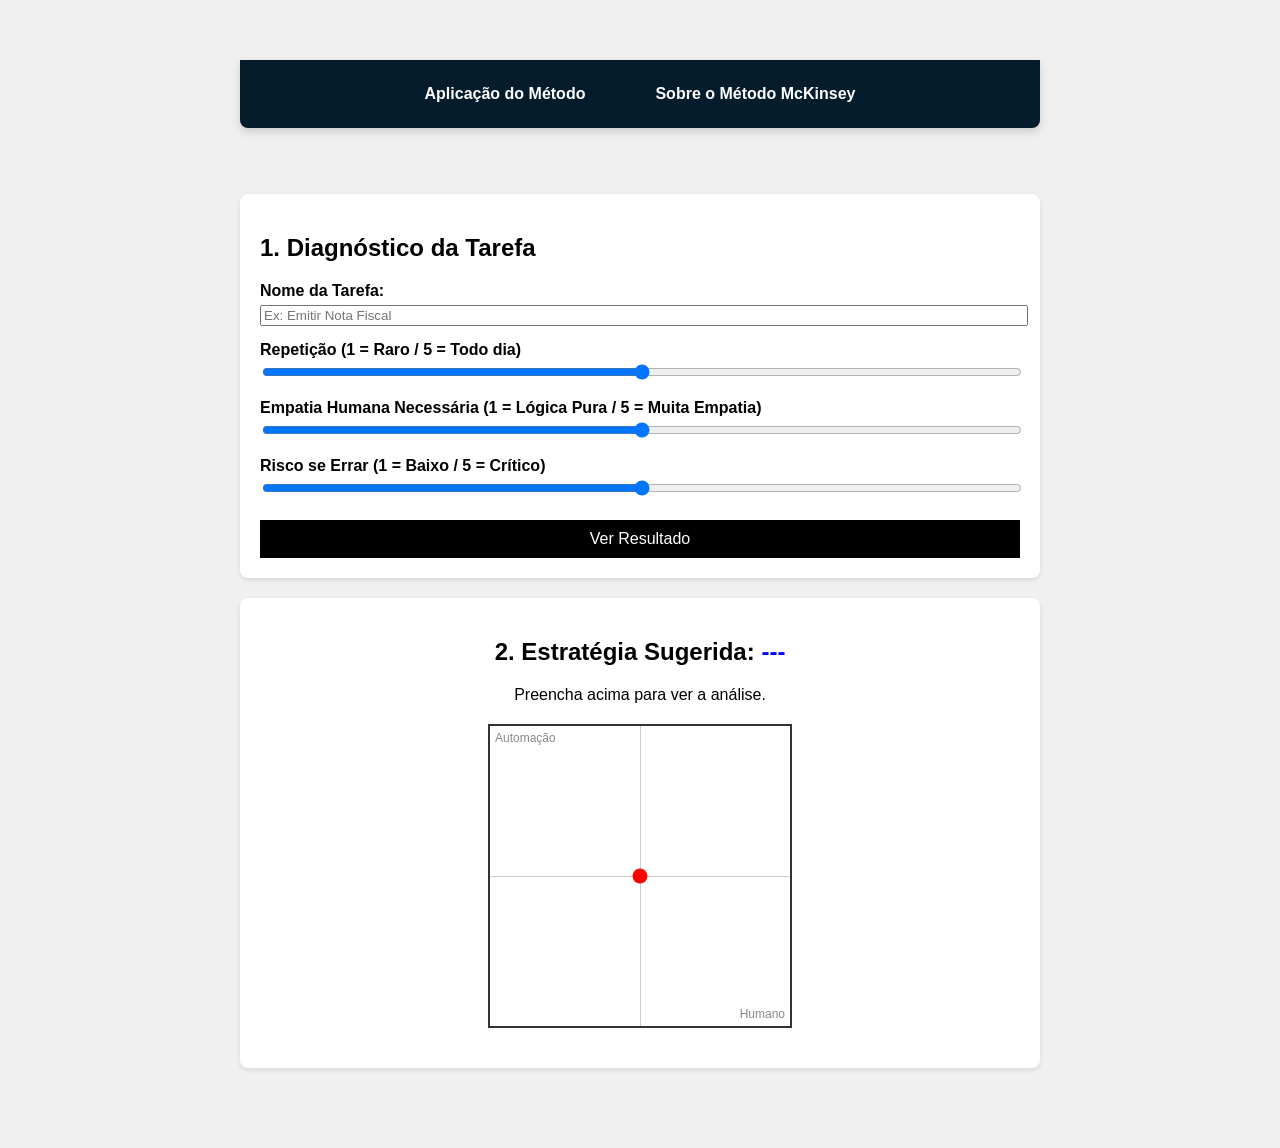
<file: index.html>
<!DOCTYPE html>
<html lang="pt-BR">
<head>
    <meta charset="UTF-8">
    <link rel="stylesheet" href="./style.css">
    <script src="./javascript.js"defer></script>
    <title>Protótipo do Método Mckinsey</title>
</head>
<body>

    <nav>
        <a href="./index.html">Aplicação do Método</a>
        <a href="./metodo.html">Sobre o Método McKinsey</a>
    </nav>

<br>
<br>
    <div id="sessao-formulario">
        <h2>1. Diagnóstico da Tarefa</h2>
        
        <label>Nome da Tarefa:</label>
        <input type="text" id="nome" placeholder="Ex: Emitir Nota Fiscal">

        <label>Repetição (1 = Raro / 5 = Todo dia)</label>
        <input type="range" id="repeticao" min="1" max="5" step="0.5" value="3">

        <label>Empatia Humana Necessária (1 = Lógica Pura / 5 = Muita Empatia)</label>
        <input type="range" id="empatia" min="1" max="5" step="0.5" value="3">

        <label>Risco se Errar (1 = Baixo / 5 = Crítico)</label>
        <input type="range" id="risco" min="1" max="5" step="0.5" value="3">

        <button id="botao-calcular" onclick="calcular()">Ver Resultado</button>
    </div>

    <div id="sessao-resultado">
        <h2>2. Estratégia Sugerida: <span id="resultado-titulo" style="color: blue;">---</span></h2>
        <p id="resultado-texto">Preencha acima para ver a análise.</p>

        <div id="grafico-container">
            <div id="linha-vertical"></div>
            <div id="linha-horizontal"></div>
            
            <span id="texto-automacao">Automação</span>
            <span id="texto-humano">Humano</span>

            <div id="bolinha"></div>
        </div>
    </div>


</body>
</html>
</file>
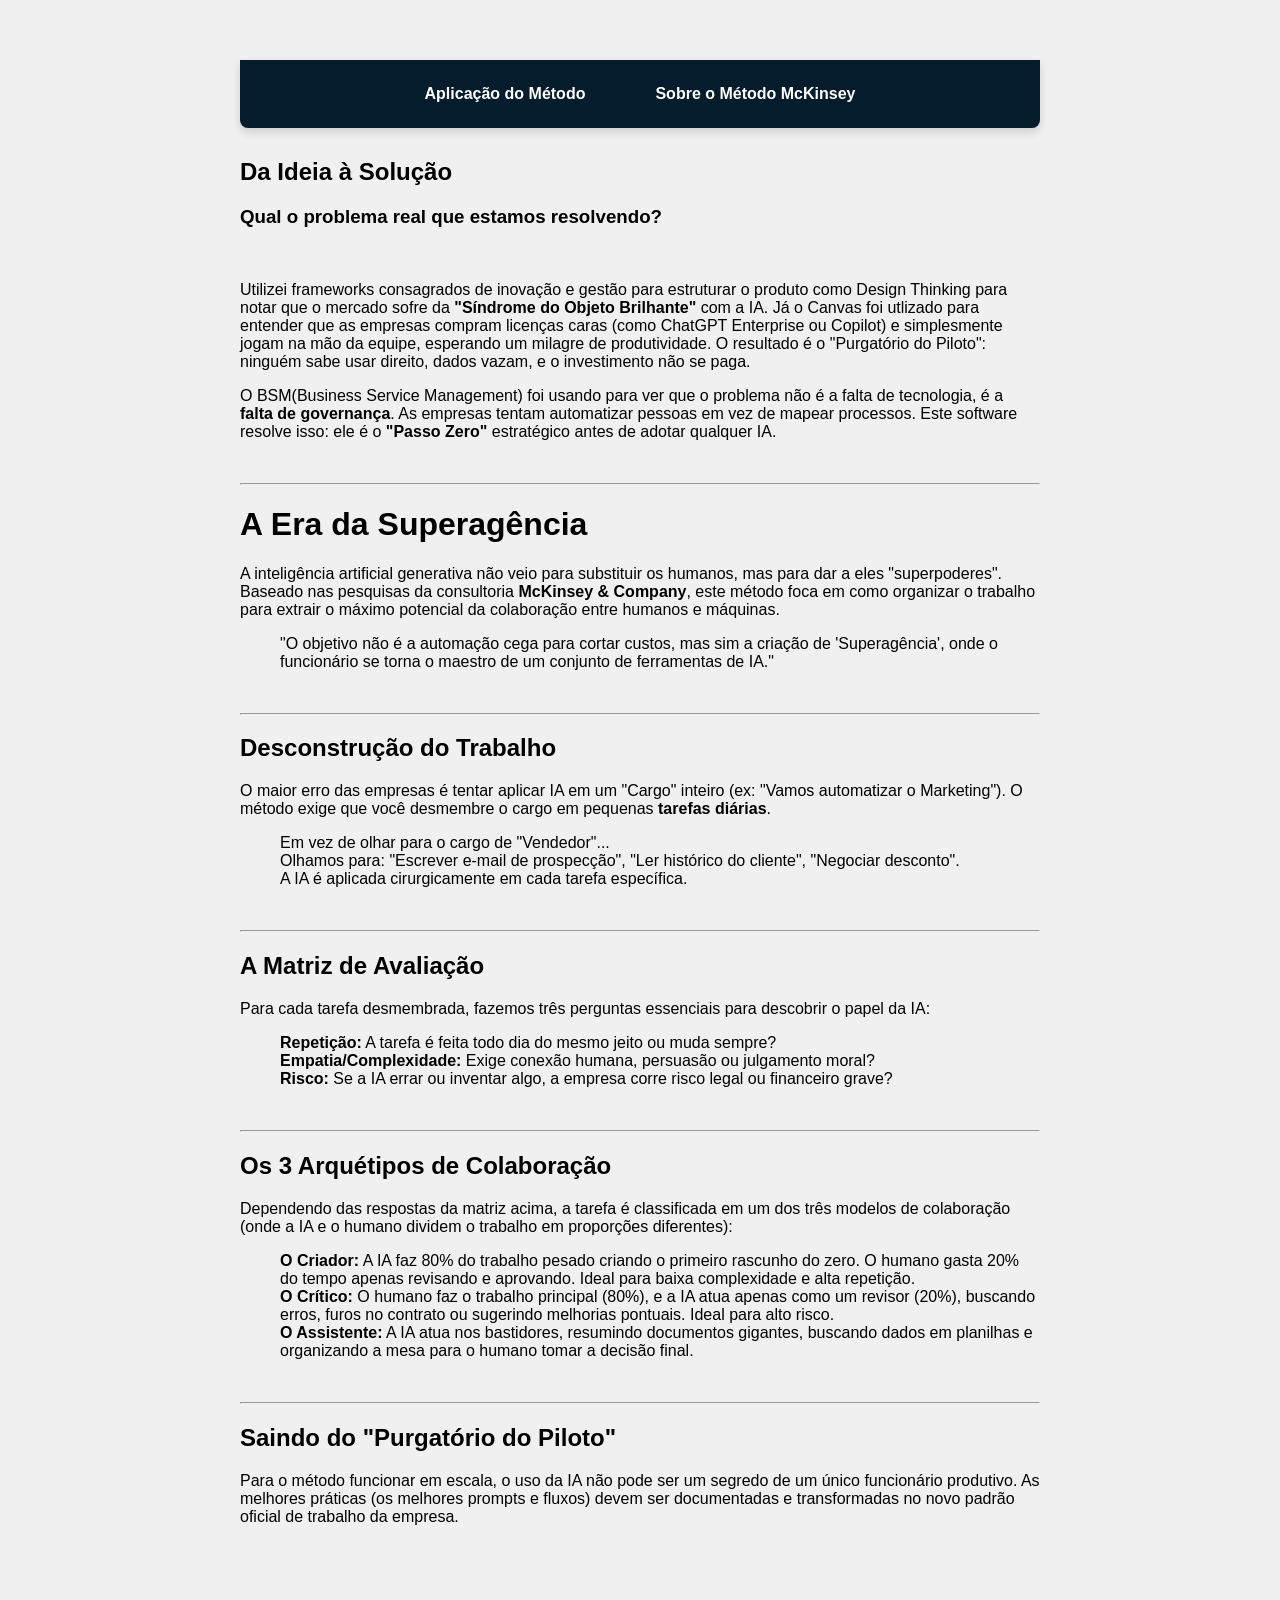
<file: metodo.html>
<!DOCTYPE html>
<html lang="pt-BR">
<head>
    <meta charset="UTF-8">
    <meta name="viewport" content="width=device-width, initial-scale=1.0">
    <link rel="stylesheet" href="./style.css">
    <title>Sobre o método Mckinsey</title>
</head>
<body>
    <nav>
        <a href="./index.html">Aplicação do Método</a>
        <a href="./metodo.html">Sobre o Método McKinsey</a>
    </nav>

    <main>

        
            <h2>Da Ideia à Solução</h2>
            <h3>Qual o problema real que estamos resolvendo?</h3>
<br>
            <p>Utilizei frameworks consagrados de inovação e gestão para estruturar o produto como Design Thinking para notar que o mercado sofre da <strong>"Síndrome do Objeto Brilhante"</strong> com a IA. Já o Canvas foi utlizado para entender que as empresas compram licenças caras (como ChatGPT Enterprise ou Copilot) e simplesmente jogam na mão da equipe, esperando um milagre de produtividade. O resultado é o "Purgatório do Piloto": ninguém sabe usar direito, dados vazam, e o investimento não se paga.</p>
            <p>O BSM(Business Service Management) foi usando para ver que o problema não é a falta de tecnologia, é a <strong>falta de governança</strong>. As empresas tentam automatizar pessoas em vez de mapear processos. Este software resolve isso: ele é o <strong>"Passo Zero"</strong> estratégico antes de adotar qualquer IA.</p>
<br>
<hr>
        <h1>A Era da Superagência</h1>
        <p>A inteligência artificial generativa não veio para substituir os humanos, mas para dar a eles "superpoderes". Baseado nas pesquisas da consultoria <strong>McKinsey & Company</strong>, este método foca em como organizar o trabalho para extrair o máximo potencial da colaboração entre humanos e máquinas.</p>

        <blockquote>
            "O objetivo não é a automação cega para cortar custos, mas sim a criação de 'Superagência', onde o funcionário se torna o maestro de um conjunto de ferramentas de IA."
        </blockquote>
<br>
<hr>
        <h2>Desconstrução do Trabalho</h2>
        <p>O maior erro das empresas é tentar aplicar IA em um "Cargo" inteiro (ex: "Vamos automatizar o Marketing"). O método exige que você desmembre o cargo em pequenas <strong>tarefas diárias</strong>.</p>
        
        <ul>
            <li>Em vez de olhar para o cargo de "Vendedor"...</li>
            <li>Olhamos para: "Escrever e-mail de prospecção", "Ler histórico do cliente", "Negociar desconto".</li>
            <li>A IA é aplicada cirurgicamente em cada tarefa específica.</li>
        </ul>
<br>
<hr>
        <h2>A Matriz de Avaliação</h2>
        <p>Para cada tarefa desmembrada, fazemos três perguntas essenciais para descobrir o papel da IA:</p>
        <ul>
            <li><strong>Repetição:</strong> A tarefa é feita todo dia do mesmo jeito ou muda sempre?</li>
            <li><strong>Empatia/Complexidade:</strong> Exige conexão humana, persuasão ou julgamento moral?</li>
            <li><strong>Risco:</strong> Se a IA errar ou inventar algo, a empresa corre risco legal ou financeiro grave?</li>
        </ul>

<br>
<hr>
        <h2>Os 3 Arquétipos de Colaboração</h2>
        <p>Dependendo das respostas da matriz acima, a tarefa é classificada em um dos três modelos de colaboração (onde a IA e o humano dividem o trabalho em proporções diferentes):</p>

        

        <ul>
            <li><strong>O Criador:</strong> A IA faz 80% do trabalho pesado criando o primeiro rascunho do zero. O humano gasta 20% do tempo apenas revisando e aprovando. Ideal para baixa complexidade e alta repetição.</li>
            <li><strong>O Crítico:</strong> O humano faz o trabalho principal (80%), e a IA atua apenas como um revisor (20%), buscando erros, furos no contrato ou sugerindo melhorias pontuais. Ideal para alto risco.</li>
            <li><strong>O Assistente:</strong> A IA atua nos bastidores, resumindo documentos gigantes, buscando dados em planilhas e organizando a mesa para o humano tomar a decisão final.</li>
        </ul>
<br>
<hr>
        <h2>Saindo do "Purgatório do Piloto"</h2>
        <p>Para o método funcionar em escala, o uso da IA não pode ser um segredo de um único funcionário produtivo. As melhores práticas (os melhores prompts e fluxos) devem ser documentadas e transformadas no novo padrão oficial de trabalho da empresa.</p>

    </main>

    

</body>
</html>
</body>
</html>
</file>
<file: style.css>
body{ 
            font-family: sans-serif; 
            max-width: 800px; 
            margin: 40px auto; 
            padding: 20px; 
            background: #f0f0f0; 
        }

        label{ 
            display: block; 
            margin-top: 15px; 
            font-weight: bold; 
        }

        input{ 
            width: 100%; 
            margin-top: 5px; 
        }

        button{ 
            background: #000; 
            color: #fff; 
            padding: 10px 20px; 
            border: none; 
            cursor: pointer; 
            margin-top: 20px; 
            width: 100%; 
            font-size: 16px; 
}



        button:hover{ 
            background: #333; 
        }



nav{
    background-color: #051C2C;
    padding: 15px 20px;
    display: flex; 
    justify-content: center; 
    gap: 30px; 
    box-shadow: 0 4px 10px rgba(0,0,0,0.15); 
    border-radius: 0 0 8px 8px;
    margin-bottom: 30px;
}


nav a{
    color: #ffffff; 
    text-decoration: none;
    font-family: sans-serif;
    font-size: 16px;
    font-weight: 600; 
    padding: 10px 20px; 
    border-radius: 6px; 
}

nav a:hover{
    background-color: #00A9F4;
    transform: translateY(-2px);
}

ul{
    list-style: none;
}

/*
estilos dos IDs
*/

        #sessao-formulario, #sessao-resultado{ 
            background: white; 
            padding: 20px; 
            border-radius: 8px; 
            box-shadow: 0 2px 5px rgba(0,0,0,0.1); 
            margin-bottom: 20px;
        }


        #sessao-resultado{ 
            text-align: center; 
        }

        #grafico-container{
            width: 300px; 
            height: 300px; 
            border: 2px solid #333; 
            background: #fff;
            position: relative; 
            margin: 20px auto;
        }

        #linha-vertical{ 
            position: absolute; 
            left: 50%; 
            height: 100%; 
            width: 1px; 
            background: #ccc; 
        }

        #linha-horizontal{ 
            position: absolute; 
            top: 50%; 
            width: 100%; 
            height: 1px; 
            background: #ccc; 
        }

        #bolinha{
            width: 15px; 
            height: 15px;
            background: red; 
            border-radius: 50%;
            position: absolute;
            transition: 0.5s; 
            transform: translate(-50%, 50%); 
            bottom: 50%; 
            left: 50%;
        }

        #texto-automacao{ 
            position: absolute; 
            font-size: 12px; 
            color: #888; 
            top: 5px; 
            left: 5px; 
        }

        #texto-humano{ 
            position: absolute; 
            font-size: 12px; 
            color: #888; 
            bottom: 5px; 
            right: 5px; 
        }
</file>
